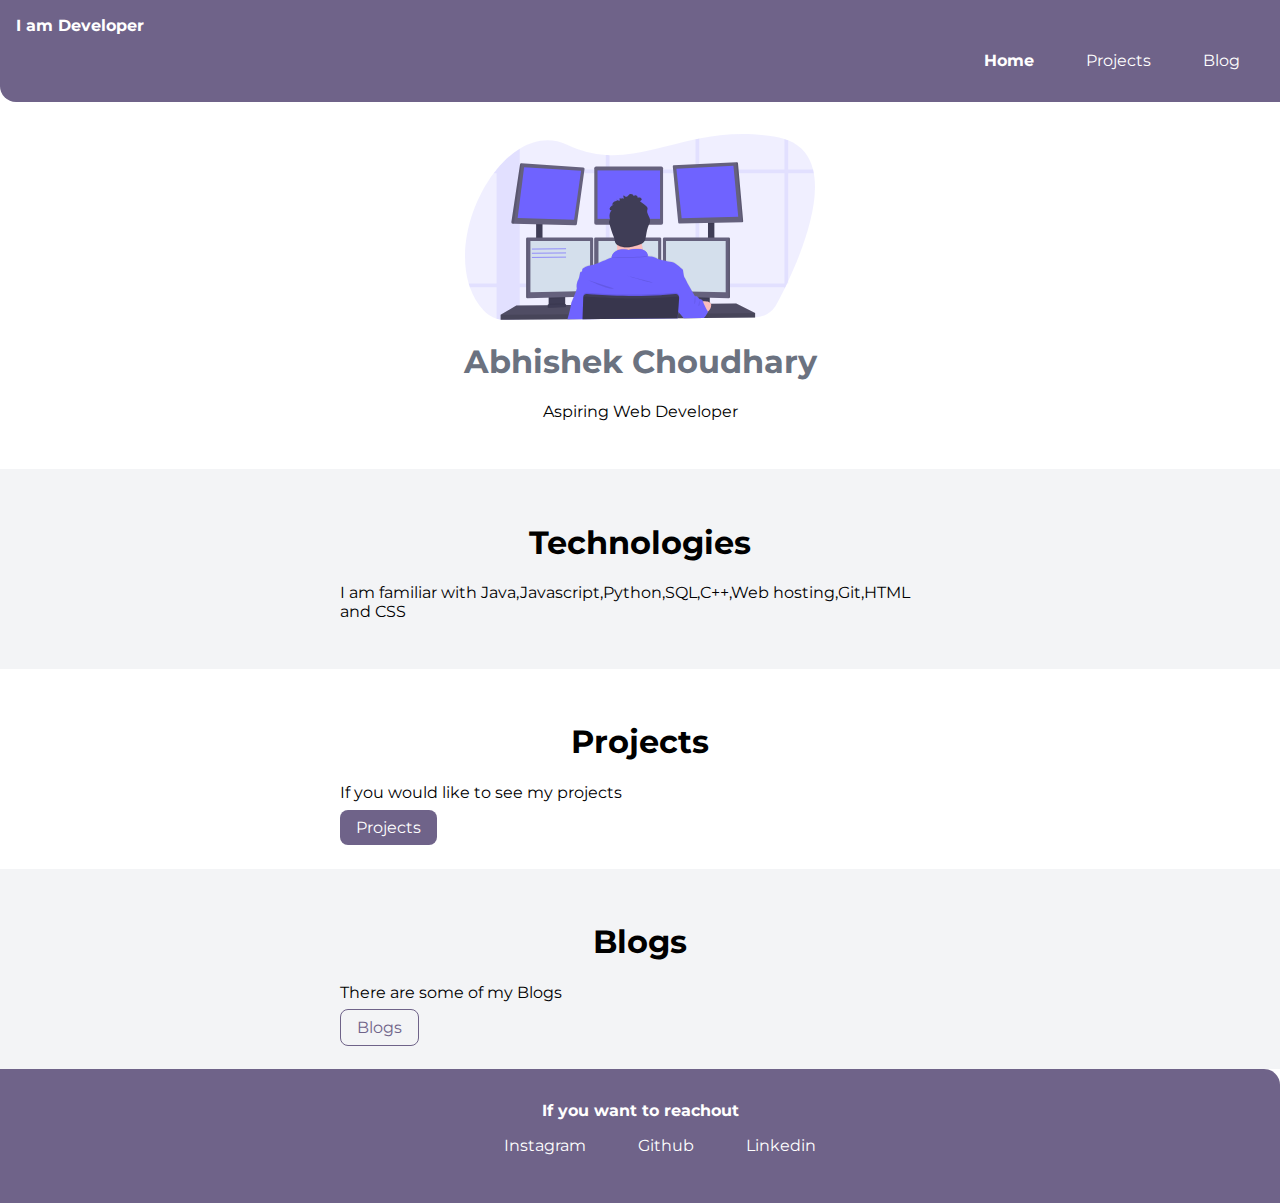
<file: index.html>
<!DOCTYPE html>
<html lang="en">
<head>
    <meta charset="UTF-8">
    <meta name="viewport" content="width=device-width, initial-scale=1.0">
    <title>Abhishek Choudhary</title>
    <link rel="stylesheet" href="styles.css">
</head>
<body>
    <nav class="navigation container">
        <div class="nav-brand">I am Developer</div>
        <ul class="list-non-bullet nav-pills">
            <li class="list-item-inline">
                <a style="font-weight: bold; color:white;" class="link" href="/index.html">Home</a>
            </li>
            <li class="list-item-inline">
                <a class="link" href="/projects.html">Projects</a>
            </li>
            <li class="list-item-inline">
                <a class="link" href="/blog.html">Blog</a>
            </li>
        </ul>
    </nav>

    <header class="hero">
        <img class="hero-img" src="images/hero.svg" />
        <h1 class="hero-heading">Abhishek Choudhary</h1>
        <p style="text-align: center;">Aspiring Web Developer</p>
    </header>

    <section class="section ow">
        <div class="container container-center">
            <h1>Technologies</h1>
            <p>I am familiar with Java,Javascript,Python,SQL,C++,Web hosting,Git,HTML and CSS</p>
        </div>
    </section>

    <section class="section">
        <div class="container container-center">
            <h1>Projects</h1>
            <p>If you would like to see my projects</p>
            <a class="link link-primary" href="/projects.html">Projects</a>
        </div>
    </section>

    <section class="section ow">
        <div class="container container-center">
            <h1>Blogs</h1>
            <p>There are some of my Blogs</p>
            <a class="link link-secondary" href="/blogs.html">Blogs</a> 
        </div>
    </section>


    <footer class="footer">
        <div class="footer-header">If you want to reachout</div>
        <ul class="social-links">
            <li class="list-non-bullet list-item-inline">
                <a class="link" href="https://www.instagram.com/evil_abhishek/">
                    Instagram
                </a>
            </li>
            <li class="list-non-bullet list-item-inline">
                <a class="link" href="https://github.com/EvilKiller30">
                    Github
                </a>
            </li>
            <li class="list-non-bullet list-item-inline">
                <a class="link" href="https://www.linkedin.com/in/abhishek-choudhary-7a4309203/">
                    Linkedin
                </a>
            </li>
        </ul>
    </footer>



</body>
</html>
</file>
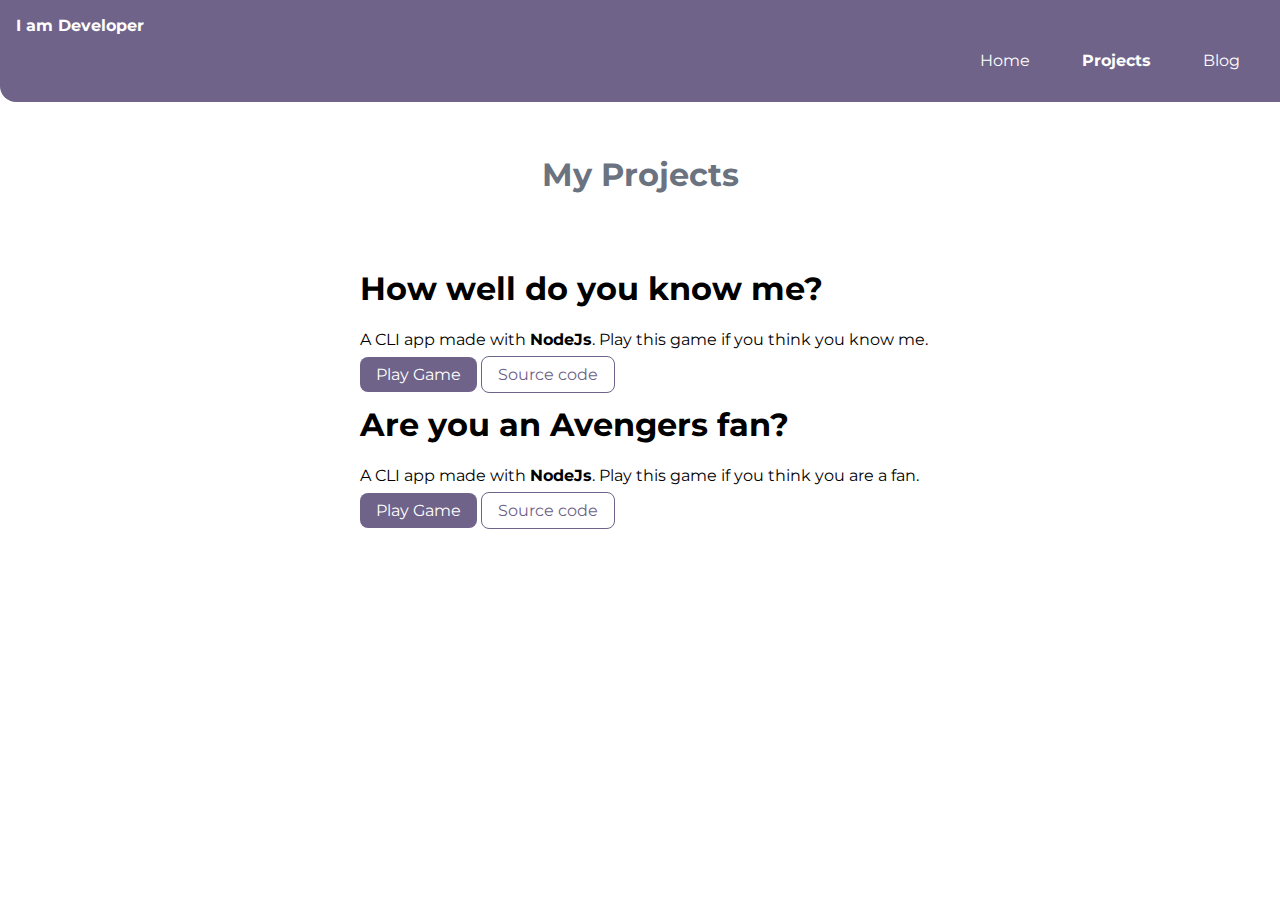
<file: projects.html>
<!DOCTYPE html>
<html lang="en">
<head>
    <meta charset="UTF-8">
    <meta name="viewport" content="width=device-width, initial-scale=1.0">
    <title>Projects</title>
    <link rel="stylesheet" href="/styles.css">
</head>
<body>
    <nav class="navigation container">
        <div class="nav-brand">I am Developer</div>
        <ul class="list-non-bullet nav-pills">
            <li class="list-item-inline">
                <a class="link" href="/">Home</a>
            </li>
            <li class="list-item-inline">
                <a style="font-weight: bold; color:white;" class="link" href="/projects.html">Projects</a>
            </li>
            <li class="list-item-inline">
                <a class="link" href="/blogs.html">Blog</a>
            </li>
        </ul>
    </nav>
    <header class="hero">
        <h1 class="hero-heading">My Projects</h1>
    </header>
    <ul>
        <div class="container container-center">
            <li class="list-non-bullet">
                <h1>How well do you know me?</h1>
                <p>A CLI app made with <strong>NodeJs</strong>. Play this game if you think you know me.</p>
    
                <a class="link link-primary" href="https://repl.it/@evilkiller/FirstExec#index.js?embed=1&output=1#index.js">Play Game</a>
                <a class="link link-secondary" href="https://github.com/EvilKiller30/how-well-do-you-know-me">Source code</a>
    
            </li>
        </div>
        
        <div class="container container-center"x>
            <li class="list-non-bullet">
                <h1>Are you an Avengers fan?</h1>
                <p>A CLI app made with <strong>NodeJs</strong>. Play this game if you think you are a fan.</p>
    
                <a class="link link-primary" href="https://repl.it/@evilkiller/SecondAssignment-1?embed=1&output=1#index.js">Play Game</a>
                <a class="link link-secondary" href="https://github.com/EvilKiller30/Avengers-quiz">Source code</a>
    
            </li>
        </div>
        
    </ul>
</body>
</html>
</file>
<file: styles.css>
@import url('https://fonts.googleapis.com/css2?family=Montserrat&display=swap');

:root{
    --primary-color: #6F6389;
    --grey-color: #6B7280;
    --off-white: #F3F4F6
}

body{
    font-family: 'Montserrat', sans-serif;
    margin: 0rem;
}

hr{
    margin: 2rem 0rem;
}

/* Container */

.container{
    padding-left: 1rem;
    padding-right: 1rem;
}

.container-center{
    max-width: 600px;
    margin: auto;
}

/* Links */
.link{
    text-decoration:none;
    padding: 0.5rem 1rem;
}

.link-primary{
    background-color: var(--primary-color);
    color: white;
    border-radius: 0.5rem;
}

.link-secondary{
    color: var(--primary-color);
    border-radius: 0.5rem;
    border: 1px solid var(--primary-color);

}

/* Lists */

.list-non-bullet{
    list-style: none;
}

.list-item-inline{
    display: inline;
    padding: 0rem 0.5rem;
}

/* navigation */

.navigation{
    background-color: var(--primary-color);
    color: white;
    border-bottom-left-radius: 1rem;
    padding: 1rem;
}

.navigation .nav-pills{
    text-align: right;
}

.navigation .nav-brand{
    font-weight: bold;
}

.navigation .link{
    color: white;
}

/* header */

.hero{
    padding: 2rem;
}

.hero-img{
    max-width: 350px;
    display: block;
    margin: auto;
}
.hero .hero-heading{
    color: var(--grey-color);
    text-align: center;
}

/* Section */
.section{
    padding: 2rem;
}

.section h1{
    text-align: center;
}

.ow{
    background-color: var(--off-white);
}

/* footers */

.footer{
    background-color: var(--primary-color);
    text-align: center;
    padding: 2rem 1rem;
    color: white;
    border-top-right-radius: 1rem;
}

.footer .link{
    color: white;
}
.socail-links{
    padding-left: 0rem;
}

.footer .footer-header{
    font-weight: bold;
}
</file>
